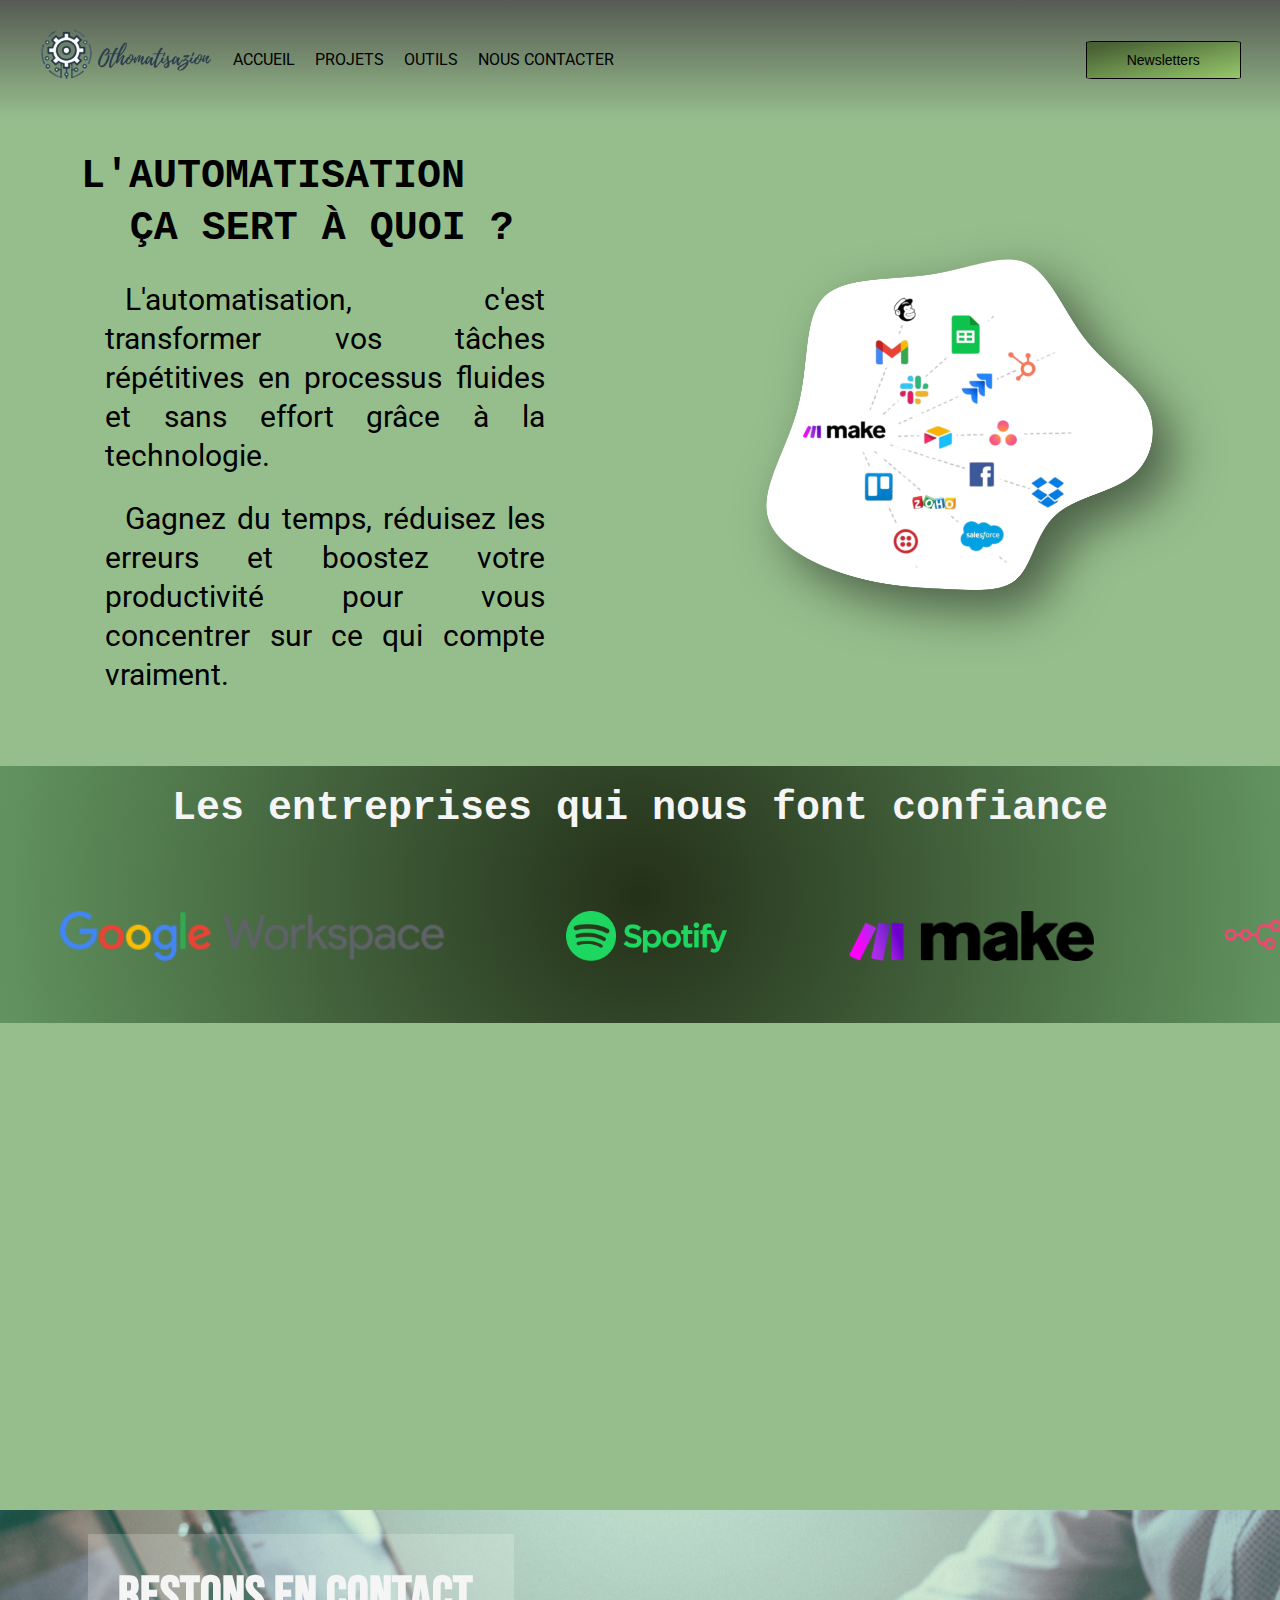
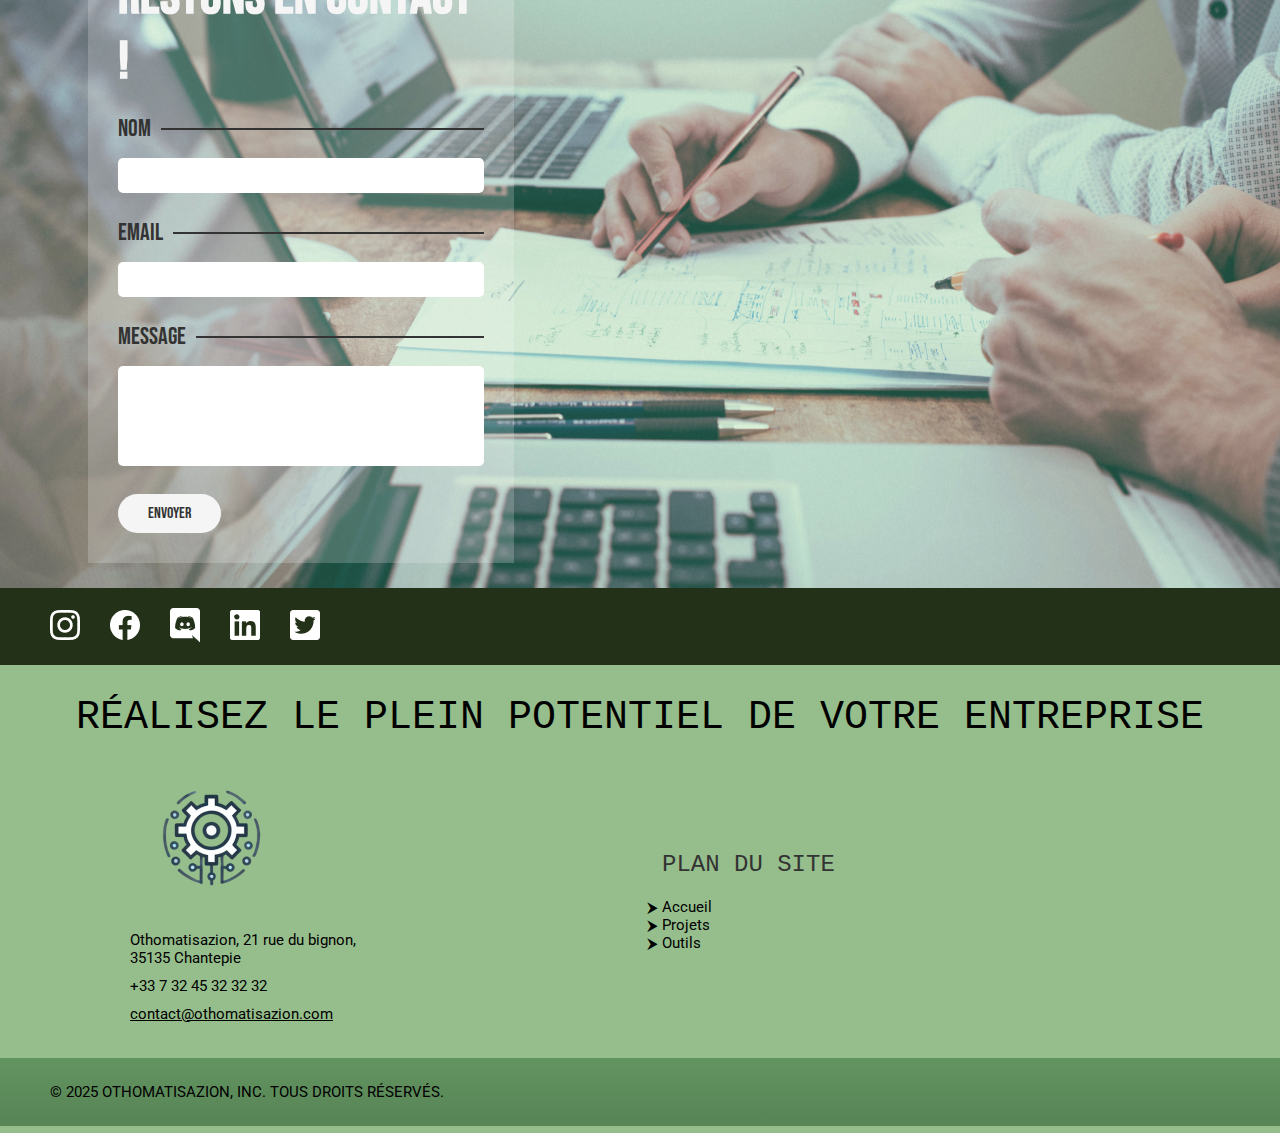
<file: index.html>
<!DOCTYPE html>
<html lang="en">

<head>
  <meta charset="UTF-8" />
  <meta name="viewport" content="width=device-width, initial-scale=1.0" />
  <link rel="stylesheet" href="CSS/global.css" />
  <link rel="stylesheet" href="CSS/index.css" />
  <script src="JS/index.js" defer></script>
  <title>Othomatisazion</title>
  <link rel="icon" href="img/icon.png" type="image/x-icon" />
</head>

<body>
  <header>
    <div class="logo">
      <img src="img/logo.png" alt="Logo de l'entreprise" />
    </div>
    <button class="burger-menu" aria-label="Toggle navigation">
      &#9776;
    </button>
    <nav>
      <ul>
        <li><a href="/">Accueil</a></li>
        <li><a href="/pages/projet.html">Projets</a></li>
        <li><a href="/pages/tools.html">Outils</a></li>
        <li><a href="/#contact">Nous contacter</a></li>
      </ul>
    </nav>
    <div class="newsletters">
      <button type="button" class="button-newsletters">Newsletters</button>
    </div>
  </header>

  <div class="container">
    <div class="main">
      <div class="text">
        <h1>
          L'automatisation
          <br />
          <span>ça sert à quoi ?</span>
        </h1>
        <p class="tab">
          L'automatisation, c'est transformer vos tâches répétitives en
          processus fluides et sans effort grâce à la technologie.
        </p>
        <p class="tab">
          Gagnez du temps, réduisez les erreurs et boostez votre productivité
          pour vous concentrer sur ce qui compte vraiment.
        </p>
      </div>
      <div class="ilustration">
        <img class="blob" src="img/blob-make.png" alt="Blob 1" />
      </div>
    </div>
    <div class="companies">
      <h2>Les entreprises qui nous font confiance</h2>
      <div class="logos">
        <div class="logos-slide">
          <a href="https://workspace.google.com/" target="_blank">
            <img src="img/google-workspace logo.png" alt="Logo de Google Workspace" />
          </a>
          <a href="https://www.spotify.com/" target="_blank">
            <img src="img/spotify logo.png" alt="Logo de Spotify" />
          </a>
          <a href="https://www.make.com/" target="_blank">
            <img src="img/make-logo-rgb-3 logo.png" alt="Logo de Make" />
          </a>
          <a href="https://n8n.io/" target="_blank">
            <img src="img/N8n-logo-new logo.png" alt="Logo de N8n" />
          </a>
          <a href="https://www.amazon.com/" target="_blank">
            <img src="img/amazon.png" alt="Logo de Amazon" />
          </a>
          <a href="https://discord.com/" target="_blank">
            <img src="img/discord.png" alt="Logo de Discord" />
          </a>
        </div>
      </div>
    </div>

    <div class="cards">
      <div class="card">
        <div class="circle">
          <h2>1</h2>
        </div>
        <p>Automatisez vos processus pour gagner du temps et accomplir plus, plus rapidement.</p>
      </div>
      <div class="card">
        <div class="circle">
          <h2>2</h2>
        </div>
        <p>Réduisez les erreurs humaines avec des solutions précises et performantes.</p>
      </div>
      <div class="card">
        <div class="circle">
          <h2>3</h2>
        </div>
        <p>Libérez-vous des tâches répétitives pour vous concentrer sur vos objectifs stratégiques.</p>
      </div>
    </div>


    <div class="contact" id="contact">
      <div class="form">
        <h2>Restons en contact !</h2>
        <form action="index.php" method="post">
          <div class="input">
            <div class="label-line">
              <label for="name">Nom</label>
              <div class="line"></div>
            </div>
            <input type="text" id="name" name="name" required />
          </div>
          <div class="input">
            <div class="label-line">
              <label for="email">Email</label>
              <div class="line"></div>
            </div>
            <input type="email" id="email" name="email" required />
          </div>
          <div class="input">
            <div class="label-line">
              <label for="message">Message</label>
              <div class="line"></div>
            </div>
            <textarea id="message" name="message" required style="resize: none;"></textarea>
          </div>
          <button class="contact-button"><span>Envoyer</span></button>
        </form>
      </div>
    </div>




    <div class="footer">
      <div class="socialmedia">
        <a href="https://www.instagram.com/" target="_blank">
          <img src="img/instagram.png" alt="Logo d'Instagram" />
        </a>
        <a href="https://www.facebook.com/" target="_blank">
          <img src="img/facebook.png" alt="Logo de Facebook" />
        </a>
        <a href="https://www.discord.com/" target="_blank">
          <img src="img/discord-icon.png" alt="Logo de Discord" />
        </a>
        <a href="https://www.linkedin.com/" target="_blank">
          <img src="img/linkedin.png" alt="Logo de LinkedIn" />
        </a>
        <a href="https://www.twitter.com/" target="_blank">
          <img src="img/twitter.png" alt="Logo de Twitter" />
        </a>

      </div>
      <div class="title">
        <h2>Réalisez le plein potentiel de votre entreprise</h2>
      </div>
      <div class="main-footer">

        <div class="left">
          <img src="img/icon.png" alt="Logo de l'entreprise" />
          <p class="address">Othomatisazion, 21 rue du bignon,
            <br />
            35135 Chantepie
          </p>
          <p class="phone">+33 7 32 45 32 32 32</p>
          <p class="email">
            <a href="mailto:contact@othomatisazion.com">contact@othomatisazion.com</a>
          </p>
        </div>
        <div class="right">
          <h2>Plan du site</h2>
          <nav>
            <ul>
              <li><a href="/">Accueil</a></li>
              <li><a href="/pages/projet.html">Projets</a></li>
              <li><a href="/">Outils</a></li>
            </ul>
          </nav>
        </div>

      </div>
      <div class="copy">
        <p>&copy; 2025 Othomatisazion, Inc. Tous droits réservés.</p>
      </div>

    </div>
</body>

</html>
</file>
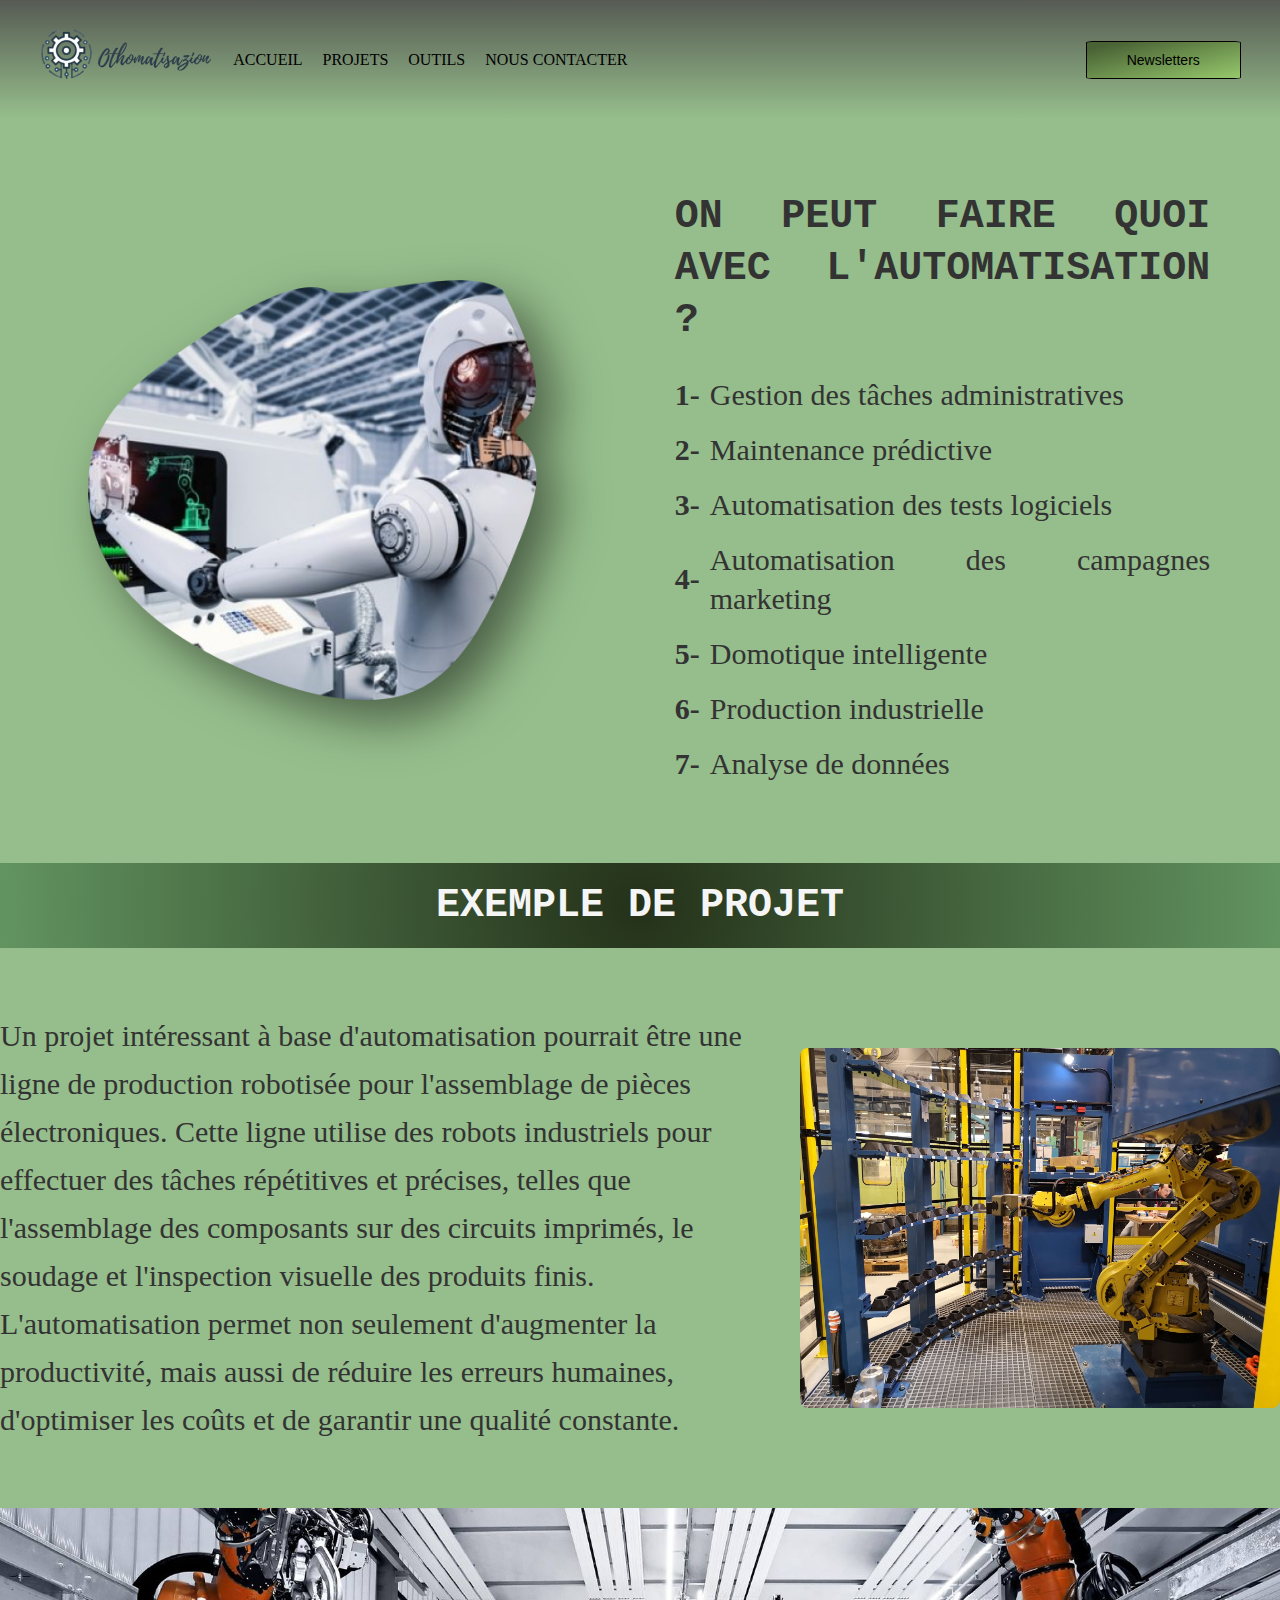
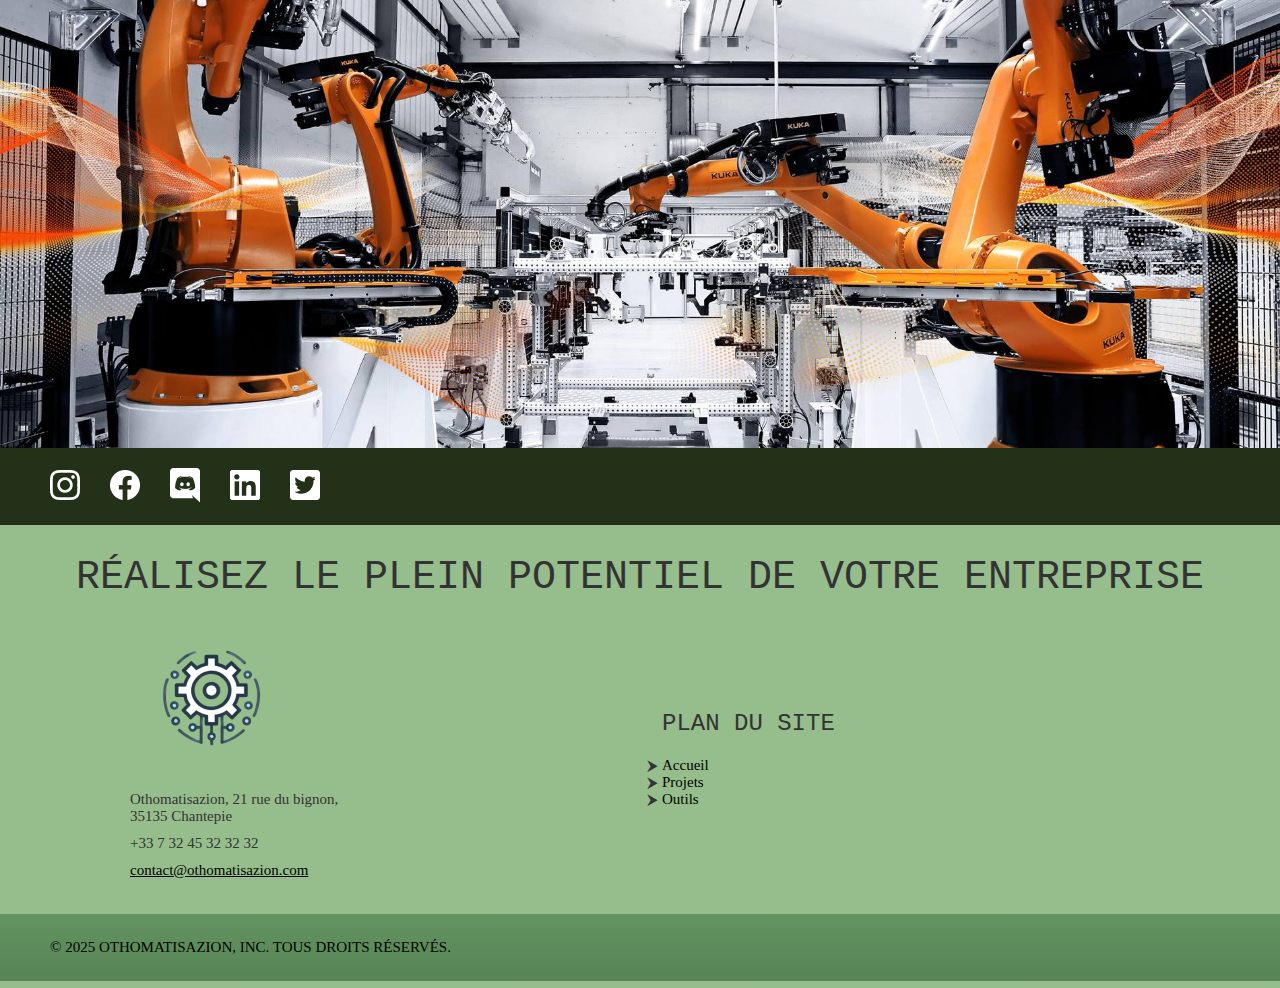
<file: pages/projet.html>
<!DOCTYPE html>
<html lang="français">
<head>
    <meta charset="UTF-8">
    <meta name="viewport" content="width=device-width, initial-scale=1.0">
    <title>Othomatisazion</title>
    <link rel="stylesheet" href="../CSS/global.css" />
    <link href="../CSS/projet.css" rel="stylesheet">

</head>
<body>
  <header>
    <div class="logo">
      <img src="../img/logo.png" alt="Logo de l'entreprise" />
    </div>
    <button class="burger-menu" aria-label="Toggle navigation">
      &#9776;
    </button>
    <nav>
      <ul>
        <li><a href="/">Accueil</a></li>
        <li><a href="/pages/projet.html">Projets</a></li>
        <li><a href="/pages/tools.html">Outils</a></li>
        <li><a href="/#contact">Nous contacter</a></li>
      </ul>
    </nav>
    <div class="newsletters">
      <button type="button" class="button-newsletters">Newsletters</button>
    </div>
  </header>
  
    <section class="liste-section">
      <div class="ilustration">
          <img src="image.du.haut.png" alt="robot" class="ImageHaut">
      </div>
        <div class="text">
            <h1>ON PEUT FAIRE QUOI AVEC L'AUTOMATISATION ?</h1>
            <ol>
                <li>Gestion des tâches administratives</li>
                <li>Maintenance prédictive</li>
                <li>Automatisation des tests logiciels</li>
                <li>Automatisation des campagnes marketing</li>
                <li>Domotique intelligente</li>
                <li>Production industrielle</li>
                <li>Analyse de données</li>
            </ol>
        </div>
    </section>

    <section class="project-section">
        <h2>Exemple de projet</h2>
        <div class="exemple">
          <p>Un projet intéressant à base d'automatisation pourrait être une ligne de production robotisée pour l'assemblage de pièces électroniques. Cette ligne utilise des robots industriels pour effectuer des tâches répétitives et précises, telles que l'assemblage des composants sur des circuits imprimés, le soudage et l'inspection visuelle des produits finis. L'automatisation permet non seulement d'augmenter la productivité, mais aussi de réduire les erreurs humaines, d'optimiser les coûts et de garantir une qualité constante.</p>
          <img src="../img/robotv2.jpg" class="ImageMilieu">
        </div>
        
        <div class="project-images"> 
            <img src="../img/robotv3.jpg" class="ImageBas">
        </div>
    </section>







    <div class="footer">
      <div class="socialmedia">
        <a href="https://www.instagram.com/" target="_blank">
          <img src="../img/instagram.png" alt="Logo d'Instagram" />
        </a>
        <a href="https://www.facebook.com/" target="_blank">
          <img src="../img/facebook.png" alt="Logo de Facebook" />
        </a>
        <a href="https://www.discord.com/" target="_blank">
          <img src="../img/discord-icon.png" alt="Logo de Discord" />
        </a>
        <a href="https://www.linkedin.com/" target="_blank">
          <img src="../img/linkedin.png" alt="Logo de LinkedIn" />
        </a>
        <a href="https://www.twitter.com/" target="_blank">
          <img src="../img/twitter.png" alt="Logo de Twitter" />
        </a>

      </div>
      <div class="title">
        <h2>Réalisez le plein potentiel de votre entreprise</h2>
      </div>
      <div class="main-footer">

        <div class="left">
          <img src="../img/icon.png" alt="Logo de l'entreprise" />
          <p class="address">Othomatisazion, 21 rue du bignon,
            <br />
            35135 Chantepie
          </p>
          <p class="phone">+33 7 32 45 32 32 32</p>
          <p class="email">
            <a href="mailto:contact@othomatisazion.com">contact@othomatisazion.com</a>
          </p>
        </div>
        <div class="right">
          <h2>Plan du site</h2>
          <nav>
            <ul>
              <li><a href="/">Accueil</a></li>
              <li><a href="/pages/projet.html">Projets</a></li>
              <li><a href="/">Outils</a></li>
            </ul>
          </nav>
        </div>

      </div>
      <div class="copy">
        <p>&copy; 2025 Othomatisazion, Inc. Tous droits réservés.</p>
      </div>

    </div>
</body>
</html>
</file>
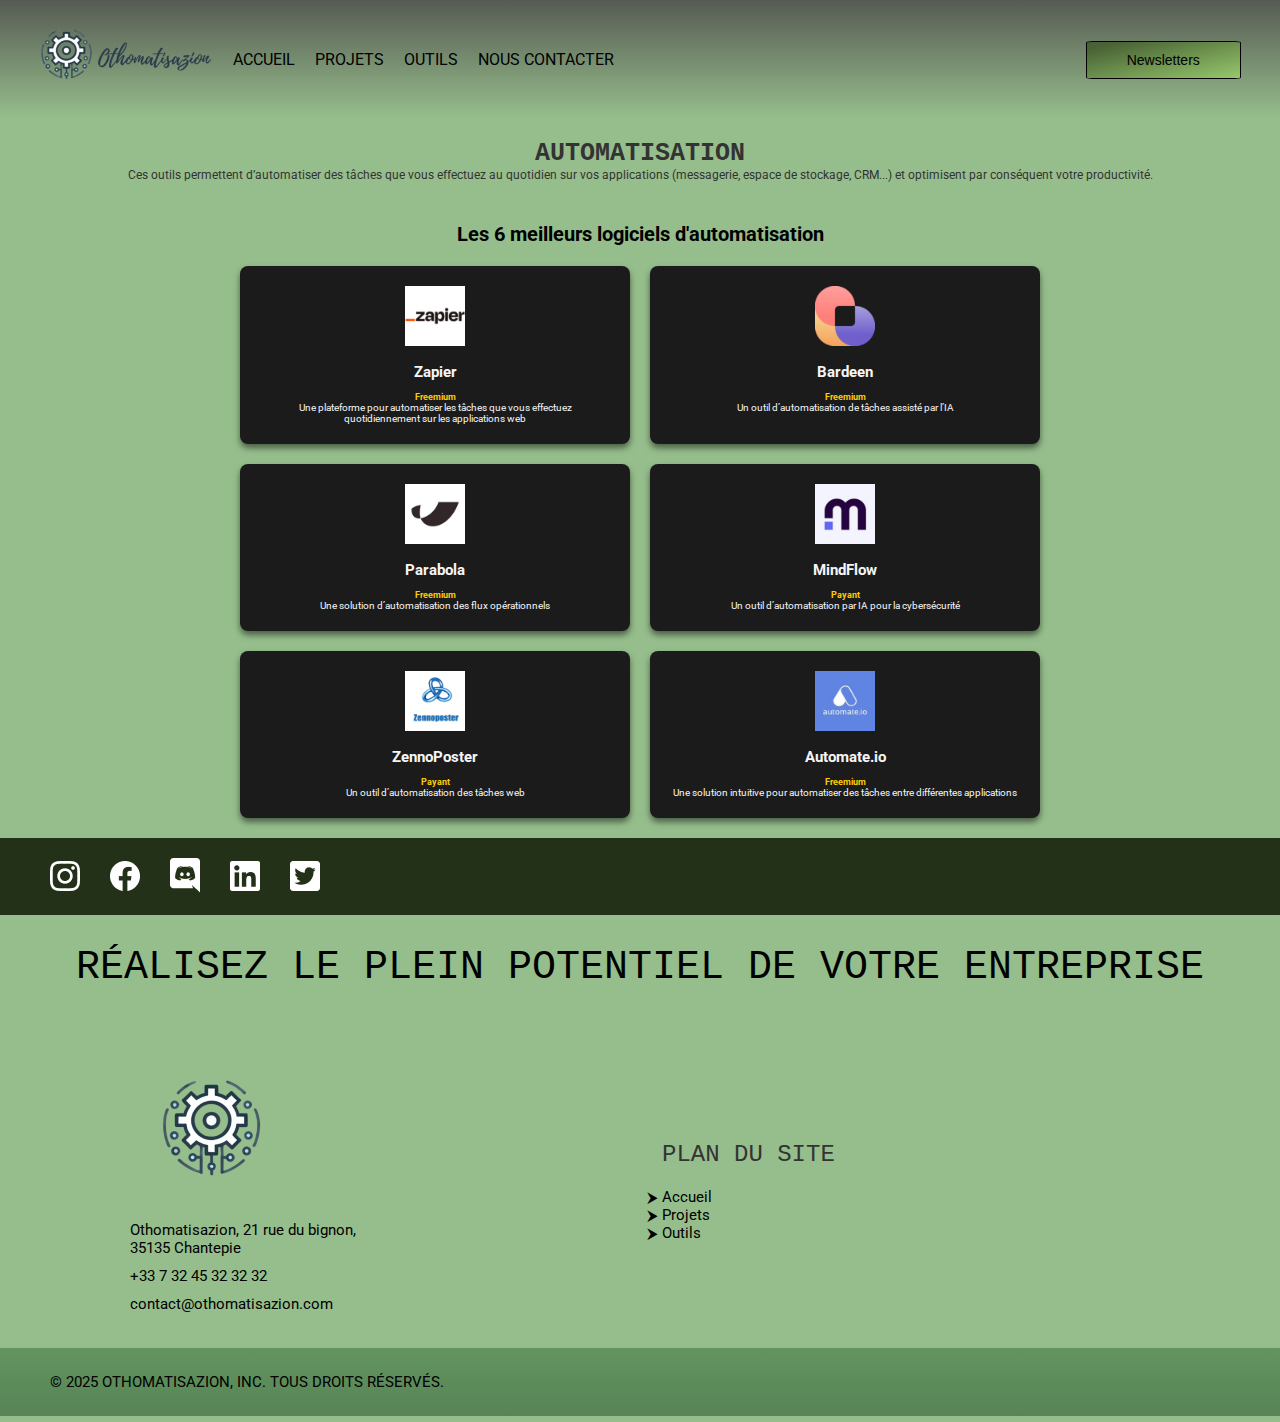
<file: pages/tools.html>
<!DOCTYPE html>
<html lang="fr">
<head>
    <meta charset="UTF-8">
    <meta name="viewport" content="width=device-width, initial-scale=1.0">
    <title>Automatisation</title>
    <link rel="stylesheet" href="../CSS/tools.css">
    <link rel="stylesheet" href="../CSS/global.css" />
</head>
<body>
  <header>
    <div class="logo">
      <img src="../img/logo.png" alt="Logo de l'entreprise" />
    </div>
    <button class="burger-menu" aria-label="Toggle navigation">
      &#9776;
    </button>
    <nav>
      <ul>
        <li><a href="/">Accueil</a></li>
        <li><a href="/pages/projet.html">Projets</a></li>
        <li><a href="/pages/tools.html">Outils</a></li>
        <li><a href="/#contact">Nous contacter</a></li>
      </ul>
    </nav>
    <div class="newsletters">
      <button type="button" class="button-newsletters">Newsletters</button>
    </div>
  </header>



    <div class="container">
        <div class="title">
            <h1>Automatisation</h1>
            <p>Ces outils permettent d’automatiser des tâches que vous effectuez au quotidien sur vos applications (messagerie, espace de stockage, CRM...) et optimisent par conséquent votre productivité.</p>
        </div>
        <main>
            <section class="tools">
                <h2>Les 6 meilleurs logiciels d'automatisation</h2>
                <div class="tool-list">
                    <a class="tool" href="https://zapier.com">
                        <div class="tool-logo">
                            <img src="../img/zapier-logo-150x150.png" alt="Logo Zapier" class="img">
                        </div>
                        <div class="tool-info">
                            <h3>Zapier</h3>
                            <span>Freemium</span>
                            <p>Une plateforme pour automatiser les tâches que vous effectuez quotidiennement sur les applications web</p>
                        </div>
                    </a>
                    <a class="tool" href="https://www.bardeen.ai">
                        <div class="tool-logo">
                            <img src="../img/bardeen-logo-150x150.png" alt="Logo Bardeen" class="img">
                        </div>
                        <div class="tool-info">
                            <h3>Bardeen</h3>
                            <span>Freemium</span>
                            <p>Un outil d’automatisation de tâches assisté par l’IA</p>
                        </div>
                    </a>
                    <a class="tool" href="https://parabola.io">
                        <div class="tool-logo">
                            <img src="../img/logo-parabola.png" alt="Logo Parabola" class="img">
                        </div>
                        <div class="tool-info">
                            <h3>Parabola</h3>
                            <span>Freemium</span>
                            <p>Une solution d’automatisation des flux opérationnels</p>
                        </div>
                    </a>
                    <a class="tool" href="https://mindflow.io">
                        <div class="tool-logo">
                            <img src="../img/logo-mindflow.png" alt="Logo MindFlow" class="img">
                        </div>
                        <div class="tool-info">
                            <h3>MindFlow</h3>
                            <span>Payant</span>
                            <p>Un outil d’automatisation par IA pour la cybersécurité</p>
                        </div>
                    </a>
                    <a class="tool" href="https://zennolab.com/en/products/zennoposter/">
                        <div class="tool-logo">
                            <img src="../img/Zennoposter-Logo-.png" alt="Logo ZennoPoster" class="img">
                        </div>
                        <div class="tool-info">
                            <h3>ZennoPoster</h3>
                            <span>Payant</span>
                            <p>Un outil d’automatisation des tâches web</p>
                        </div>
                    </a>
                    <a class="tool" href="https://automate.io">
                        <div class="tool-logo">
                            <img src="../img/automate-io-logo-150x150.jpg" alt="Logo Automate.io" class="img">
                        </div>
                        <div class="tool-info">
                            <h3>Automate.io</h3>
                            <span>Freemium</span>
                            <p>Une solution intuitive pour automatiser des tâches entre différentes applications</p>
                        </div>
                    </a>
                </div>
            
            </section>
        </main>
    </div>
    <div class="footer">
      <div class="socialmedia">
        <a href="https://www.instagram.com/" target="_blank">
          <img src="../img/instagram.png" alt="Logo d'Instagram" />
        </a>
        <a href="https://www.facebook.com/" target="_blank">
          <img src="../img/facebook.png" alt="Logo de Facebook" />
        </a>
        <a href="https://www.discord.com/" target="_blank">
          <img src="../img/discord-icon.png" alt="Logo de Discord" />
        </a>
        <a href="https://www.linkedin.com/" target="_blank">
          <img src="../img/linkedin.png" alt="Logo de LinkedIn" />
        </a>
        <a href="https://www.twitter.com/" target="_blank">
          <img src="../img/twitter.png" alt="Logo de Twitter" />
        </a>

      </div>
      <div class="title">
        <h2>Réalisez le plein potentiel de votre entreprise</h2>
      </div>
      <div class="main-footer">

        <div class="left">
          <img src="../img/icon.png" alt="Logo de l'entreprise" />
          <p class="address">Othomatisazion, 21 rue du bignon,
            <br />
            35135 Chantepie
          </p>
          <p class="phone">+33 7 32 45 32 32 32</p>
          <p class="email">
            <a href="mailto:contact@othomatisazion.com">contact@othomatisazion.com</a>
          </p>
        </div>
        <div class="right">
          <h2>Plan du site</h2>
          <nav>
            <ul>
              <li><a href="/">Accueil</a></li>
              <li><a href="/pages/projet.html">Projets</a></li>
              <li><a href="/">Outils</a></li>
            </ul>
          </nav>
        </div>

      </div>
      <div class="copy">
        <p>&copy; 2025 Othomatisazion, Inc. Tous droits réservés.</p>
      </div>

    </div>
</body>
</html>
</file>
<file: CSS/global.css>
@import url("https://fonts.googleapis.com/css2?family=Roboto:wght@400&display=swap");

*,
::before,
::after {
  box-sizing: inherit;
  margin: 0;
  padding: 0;
}

/* Variables CSS */
:root {
  --main-font: "Bebas Neue", serif;
  --secondary-font: "Roboto Mono", monospace;
  --primary-color: #243119;
  --secondary-color: #629460;
  --tertiary-color: #496235;
  --text-color: #333;
  --background-color: #96be8c;
  --dark-background: #1b1b1b;
  --light-text: #f5f5f5;
  --accent-color: #ffcc00;
  --background-gradient: radial-gradient(
    circle at 50% 50%,
    var(--primary-color),
    var(--secondary-color)
  );
  --shadow-color: rgba(0, 0, 0, 0.5);
  --hover-shadow-color: rgba(0, 0, 0, 0.7);
  --transition-duration: 0.3s;
  --border-radius: 8px;
  --header-gradient: linear-gradient(
    to bottom,
    rgba(75, 73, 73, 0.85),
    rgba(0, 0, 0, 0)
  );
  --button-gradient: linear-gradient(
    to bottom right,
    var(--tertiary-color) 0%,
    var(--tertiary-color) 10%,
    #96be8c 100%
  );
  --footer-gradient: linear-gradient(to top, #588456, var(--secondary-color));
}

html {
  box-sizing: border-box;
  font-size: 62.5%;
}

body {
  color: black;
  font-family: "Roboto", sans-serif;
  font-weight: normal;
  background-color: #96be8c;
}

h1 {
  font-family: "Roboto Mono", monospace;
  text-transform: uppercase;
  font-size: 40px;
}

header {
  background: linear-gradient(
    to bottom,
    rgba(75, 73, 73, 0.85),
    rgba(0, 0, 0, 0)
  );
  display: flex;
  justify-content: flex-start; /* Align items to the left */
  align-items: center;
  padding: 1rem 1.5%;
  position: relative;
}

header nav {
  margin-left: 2rem; /* Adjust margin to position nav correctly */
}

header nav ul {
  display: flex;
  font-size: 1.6rem;
  justify-content: flex-start; /* Align items to the left */
  align-items: center;
  list-style: none;
  gap: 2rem;
  text-transform: uppercase;
}
header nav ul li {
  transition: transform 0.3s ease;
}

header nav ul li:hover {
  transform: scale(1.05);
}

header .newsletters {
  margin: 0 2rem;
}

header a {
  color: black;
  text-decoration: none;
}
header .newsletters {
  margin-left: auto;
}

.button-newsletters {
  background-image: linear-gradient(
    to bottom right,
    #496235 0%,
    #496235 10%,
    #96c86b 100%
  );
  color: black;
  padding: 1rem 4rem;
  font-size: 1.4rem;
  border-radius: 4%;
  border: 1px black solid;
  outline: none;
  cursor: pointer;
  transition: background-image 0.5s ease, transform 0.2s ease;
}

.button-newsletters:hover {
  background-image: linear-gradient(to top, #7ca976, #7ca976);
  transform: translate(-5px, -5px);
  box-shadow: 3px 3px rgba(0, 0, 0, 0.3);
}

.burger-menu {
  display: none;
  font-size: 2rem;
  background: none;
  border: none;
  cursor: pointer;
  position: absolute;
  top: 2rem;
  right: 2rem;
}

.footer {
  width: 100%;
}

.footer .socialmedia {
  display: flex;
  justify-content: left;
  align-items: center;
  gap: 30px;
  padding: 20px 50px;
  background-color: var(--primary-color);
  transition: background-color var(--transition-duration);
}

.footer .socialmedia a {
  display: inline-block;
  transition: transform var(--transition-duration),
    filter var(--transition-duration);
}

.footer .socialmedia a:hover {
  transform: scale(1.2);
  filter: brightness(1.2);
}

.title h2 {
  font-size: 40px;
  font-family: var(--secondary-font);
  font-weight: 1;
  text-transform: uppercase;
  text-align: center;
  padding: 3rem;
}

.main-footer {
  display: flex;
  align-items: center;
  padding: 20px 50px;
  font-size: 20px;
}

.left {
  width: 40%;
  margin: 0 7rem;
}

.left p {
  font-size: 15px;
  margin: 10px;
}

.right li {
  list-style: "⮞ ";
  font-size: 15px;
}

.right ul {
  margin: 20px 0;
}

.right h2 {
  font-size: 24px;
  color: var(--text-color);
  font-family: var(--secondary-font);
  text-transform: uppercase;
  font-weight: 1;
}

.footer a:visited,
.footer a:link {
  color: black;
}

.right a {
  text-decoration: none;
}
.copy {
  color: black;
  text-align: left;
  padding: 20px 0;
  background-image: linear-gradient(to top, #588456, var(--secondary-color));
  margin: 0.5rem 0;
  overflow: hidden; /* Ajouté pour s'assurer qu'il n'y a pas de débordement */
}

.copy p {
  font-size: 15px;
  margin: 0.5rem 50px;
  text-transform: uppercase;
}
@media (max-width: 768px) {
  .burger-menu {
    display: block;
  }

  header nav ul {
    display: none;
    flex-direction: column;
    position: absolute;
    top: 100%;
    left: 0;
    width: 100%;
    background: white;
    padding: 1rem;
    box-shadow: 0 4px 8px rgba(0, 0, 0, 0.1);
    opacity: 0;
    transition: opacity 0.3s ease;
  }

  nav ul.open {
    display: flex;
    opacity: 1;
  }

  .logo img {
    width: 150px;
    height: auto;
  }

  .button-newsletters {
    display: none;
  }

  .main-footer {
    flex-direction: column;
    padding: 20px 0;
  }

  .left {
    width: 100%;
    margin: 0;
    display: flex;
    justify-content: center;
    align-items: center;
    flex-direction: column; /* Si vous avez plusieurs éléments à empiler verticalement */
    margin-bottom: 2.5rem;
  }

  .right {
    width: 100%;
    margin: 0;
  }

  .right h2 {
    text-align: center;
  }

  .right ul {
    display: flex;
    flex-direction: column;
    justify-content: center;
    align-items: center;
  }

  .right li {
    margin: 10px 0;
  }

  .copy p {
    text-align: center;
  }
}
</file>
<file: CSS/index.css>
@import url("https://fonts.googleapis.com/css2?family=Bebas+Neue&display=swap");

.main {
  display: grid;
  grid-template-columns: 1fr 1fr;
  gap: 2rem;
  margin: 2rem;
  justify-items: center;
  align-items: center;
}

.main .text {
  margin: 2% 10%;
  text-align: justify;
  line-height: 1.3;
}

.main .text h1,
.main .text p {
  margin-bottom: 2rem;
}

.main .text span {
  margin-left: 10%;
}

.ilustration {
  display: flex;
  justify-content: center;
  align-items: center;
}

@keyframes moveBlob {
  0% {
    transform: translateY(0);
  }
  50% {
    transform: translateY(-15px) scale(1.03) translateX(-5px);
  }
  100% {
    transform: translateY(0);
  }
}

.blob {
  z-index: 1;
  width: 70%;
  filter: drop-shadow(20px 20px 25px var(--shadow-color));
  animation: moveBlob 3s ease-in-out infinite;
}

p {
  font-size: 30px;
}

.tab {
  text-indent: 2rem;
  margin: 5%;
}

.make {
  position: absolute;
  z-index: 2;
}

.companies {
  background-image: var(--background-gradient);
  text-align: center;
  margin: 20px 0;
  width: 100%;
}

.companies h2 {
  font-size: 40px;
  font-family: var(--secondary-font);
  color: var(--light-text);
  text-align: center;
  padding: 2rem;
}

.companies a {
  display: inline-block;
  margin: 0 20px;
}

@keyframes slide {
  0% {
    transform: translateX(0);
  }
  50% {
    transform: translateX(-100%);
  }
  100% {
    transform: translateX(100%);
  }
}

.logos {
  overflow: hidden;
  padding: 60px 0;
  white-space: nowrap;
  position: relative;
}
.logos img {
  transition: transform 0.3s ease-in-out;
}
.logos img:hover {
  transform: scale(1.05);
}

.logos:before,
.logos:after {
  position: absolute;
  top: 0;
  width: 250px;
  height: 100%;
  content: "";
  z-index: 2;
}

.logos-slide {
  display: inline-block;
  animation: slide 70s linear infinite;
}

.logos-slide img {
  height: 50px;
  margin: 0 40px;
}

.container {
  display: flex;
  justify-content: center;
  align-items: center;
  flex-direction: column;
}

.cards {
  display: grid;
  grid-template-columns: repeat(auto-fill, minmax(300px, 1fr));
  gap: 10rem;
  margin: 5rem 7rem;
  justify-content: center;
  align-content: center;
  font-size: 25px;
  color: var(--light-text);
}

.card {
  background-image: var(--button-gradient);
  padding: 1rem;
  border-radius: var(--border-radius);
  box-shadow: 10px 10px 25px var(--shadow-color);
  text-align: center;
  position: relative;
  overflow: hidden;
  opacity: 0;
  transform: translateY(20px);
  transition: opacity var(--transition-duration), transform var(--transition-duration),
    box-shadow var(--transition-duration);
  height: 100%;
}

.card.visible {
  opacity: 1;
  transform: translateY(0);
}

.card:hover {
  box-shadow: 15px 15px 30px var(--hover-shadow-color);
  transform: translateY(-15px) translateX(-15px);
  transition: box-shadow var(--transition-duration),
    transform var(--transition-duration);
}

.card .circle {
  font-size: 24px;
  font-weight: bold;
  padding: 40px 0 10px;
  position: relative;
  z-index: 1;
  margin-bottom: 8rem;
}

.card .circle::before {
  content: "";
  width: 150%;
  height: 350%;
  background-color: var(--primary-color);
  border-radius: 50%;
  position: absolute;
  top: -185px;
  left: 50%;
  transform: translateX(-50%);
  z-index: 0;
}

.card .circle h2 {
  margin: 0;
  position: relative;
  z-index: 1;
}

.contact {
  font-family: var(--main-font);
  background-image: url("../img/contact.png");
  background-size: cover;
  background-position: center;
  width: 100%;
  padding-left: 5%;
  text-transform: uppercase;
  display: flex;
  align-items: center;
}

.contact .form {
  background: rgba(255, 255, 255, 0.2);
  color: var(--light-text);
  padding: 3rem;
  margin: 2%;
  width: 35%;
  height: 86%;
}

.contact h2 {
  font-size: 54px;
  margin-bottom: 2rem;
}

.contact .input {
  margin-bottom: 1.5rem;
}

.contact .label-line {
  display: flex;
  align-items: center;
  gap: 10px;
  margin-bottom: 0.5rem;
}

.contact label {
  font-size: 24px;
  color: var(--text-color);
  white-space: nowrap;
}

.contact .line {
  flex-grow: 1;
  height: 2px;
  background-color: var(--text-color);
}

.contact input[type="text"],
.contact input[type="email"],
.contact textarea {
  width: 100%;
  padding: 1rem;
  margin: 1rem 0;
  border: none;
  border-radius: 5px;
}

.contact textarea {
  height: 100px;
}

.contact button {
  background-color: var(--light-text);
  color: var(--text-color);
  padding: 1rem 3rem;
  border: none;
  border-radius: 50px;
  font-size: 16px;
  text-transform: uppercase;
  font-family: var(--main-font);
  cursor: pointer;
  position: relative;
  overflow: hidden;
  transition: color var(--transition-duration),
    transform var(--transition-duration);
}

.contact button::before {
  content: "";
  position: absolute;
  top: 0;
  left: -100%;
  width: 100%;
  height: 100%;
  background-color: var(--text-color);
  transition: left var(--transition-duration);
  z-index: 0;
}

.contact button:hover::before {
  left: 0;
}

.contact button:hover {
  color: var(--light-text);
  transform: scale(1.1);
  box-shadow: 5px 5px 10px var(--shadow-color);
}

.contact button span {
  position: relative;
  z-index: 1;
}

@media (max-width: 768px) {
  .main {
    grid-template-columns: 1fr;
    gap: 1rem;
    margin: 1rem;
  }

  .contact .form {
    background: rgba(255, 255, 255, 0.2);
    color: white;
    padding: 3rem;
    margin: 2%;
    width: 80%;
    height: 86%;
  }
}
</file>
<file: CSS/projet.css>
body {
    margin: 0;
    font-family: var(--main-font);
    background-color: #96be8c;
    color: var(--text-color);
}

.liste-section {
    display: grid;
    grid-template-columns: 1fr 1fr;
    gap: 1rem;
    margin: 2rem;
    justify-items: center;
    align-items: center;
    padding: 40px 20px;
    background-color: #96be8c;
}

.liste-section .text {
    margin: 2% 5%;
    text-align: justify;
    line-height: 1.3;
}

.liste-section h1 {
    font-family: var(--secondary-font);
    font-size: 40px;
    margin-bottom: 2rem;
    text-transform: uppercase;
}

.liste-section ol {
    list-style-type: decimal;
    padding: 0;
    display: grid;
    counter-reset: item;
}

.liste-section ol li {
    margin: 8px 0;
    font-size: 30px;
    counter-increment: item;
    display: flex;
    align-items: center;
    gap: 10px;
}

.liste-section ol li::before {
    content: counter(item) "-";
    font-weight: bold;
}

.ImageHaut {
    width: 90%;
    filter: drop-shadow(20px 20px 25px var(--shadow-color));
    animation: moveBlob 3s ease-in-out infinite;
}

@keyframes moveBlob {
    0% {
        transform: translateY(0);
    }
    50% {
        transform: translateY(-15px) scale(1.03) translateX(-5px);
    }
    100% {
        transform: translateY(0);
    }
}

.project-section {
    background-color: #96be8c;
    color: var(--text-color);
    padding: 0;
    width: 100%;
}

.project-section h2 {
    font-size: 40px;
    margin: 0;
    text-align: center;
    background-image: var(--background-gradient);
    color: var(--light-text);
    font-family: var(--secondary-font);
    text-transform: uppercase;
    padding: 2rem;
    width: 100%;

}

.project-section p {
    line-height: 1.6;
    text-align: left;
    margin: 30px auto;
    max-width: 800px;
    font-size: 30px;
}

.project-images {
    
    width: 100%;
    height: 50%;
}
.ImageBas {
    display: flex;
    justify-content: center;
    align-items: center;
    margin: 0;
    padding: 0;
    width: 100vw;
    height: 60vh;
    object-fit: cover;
}


.exemple {
    display: flex;
    font-size: 30px;
    justify-content: center;
    align-items: center;
    gap: 2rem;
    margin: 0;
    padding: 0;
}

.exemple p {
    margin: 0;
    padding: 0;
}

.exemple img {
    width: 480px;
    border-radius: var(--border-radius);
    margin: 10rem 0;
    display: block;
    object-fit: cover;
}
</file>
<file: CSS/tools.css>
a{
    text-decoration: none;
}

.img:hover{
    transform: scale(1.1);
}

*,
::before,
::after{
    margin: 0;
    padding: 0;
    box-sizing: border-box;
}

body {
    font-family: Arial, sans-serif;
    margin: 0;
    padding: 0;
    background-color: var(--dark-background);
    color: var(--light-text);
}

.container {
    padding: 20px;
}

.title {
    text-align: center;
    margin-bottom: 40px;
}

.title h1 {
    font-size: 2.5rem;
    color: var(--text-color);
}

.title p {
    font-size: 1.2rem;
    color: var(--text-color);
}

.tools {
    max-width: 800px;
    margin: 0 auto;
}

.tools h2 {
    font-size: 2rem;
    margin-bottom: 20px;
    text-align: center;
}

.tool-list {
    display: grid;
    grid-template-columns: 1fr 1fr;
    grid-auto-rows: minmax(100px, auto);
    gap: 20px;
}

.tool {
    background-color: var(--dark-background);
    border-radius: var(--border-radius);
    padding: 20px;
    display: flex;
    flex-direction: column;
    align-items: center;
    text-align: center;
    box-shadow: 0 4px 6px var(--shadow-color);
    transition: ease-in-out var(--transition-duration);
}

@media (max-width: 400px) {
    .tool-list {
        grid-template-columns: 1fr;
    }
}

.tool:hover {
    transform: scale(1.02);    
    rotate: 4deg;
}

.tool-logo img {
    width: 60px;
    height: auto;
    margin-bottom: 15px;
}

.tool-info h3 {
    font-size: 1.5rem;
    margin-bottom: 10px;
    color: var(--light-text);
}

.tool-info span {
    font-size: 0.9rem;
    font-weight: bold;
    color: var(--accent-color);
    margin-bottom: 10px;
}

.tool-info p {
    font-size: 1rem;
    color: var(--light-text);
}
</file>
